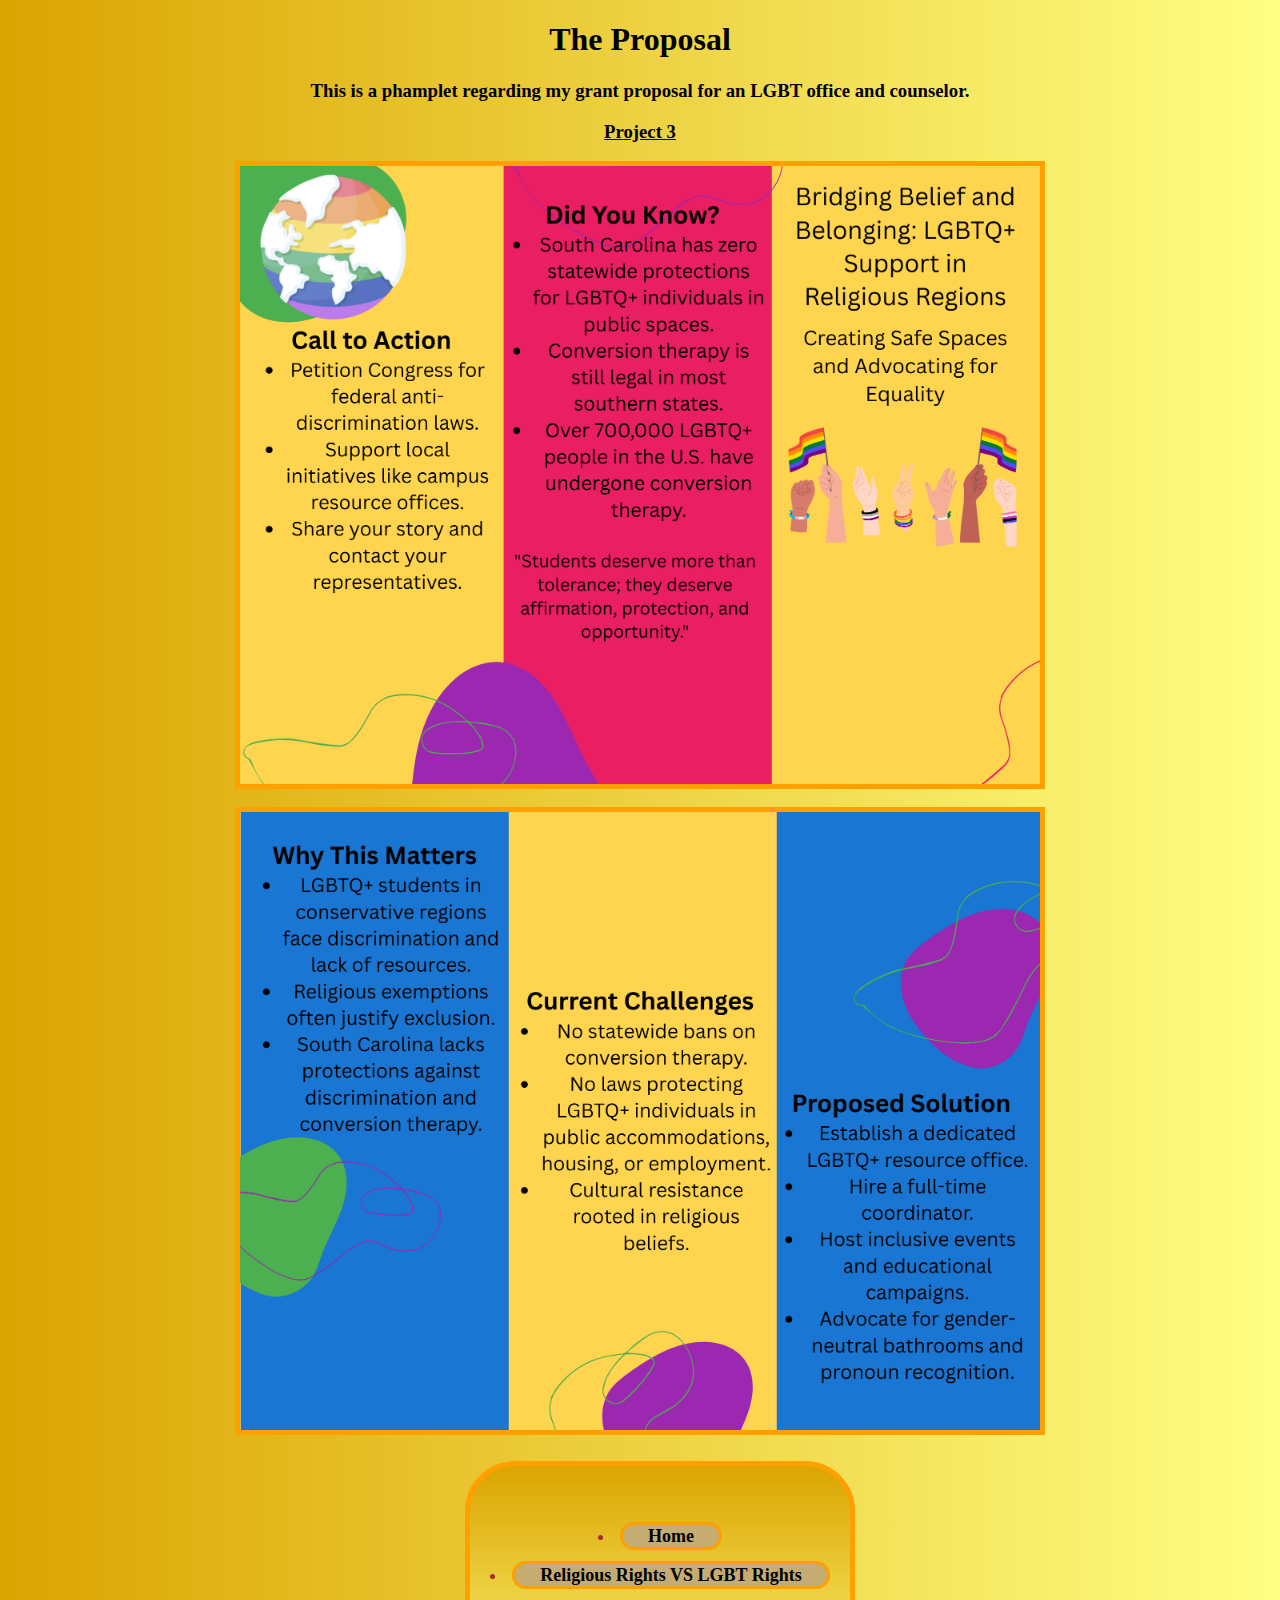
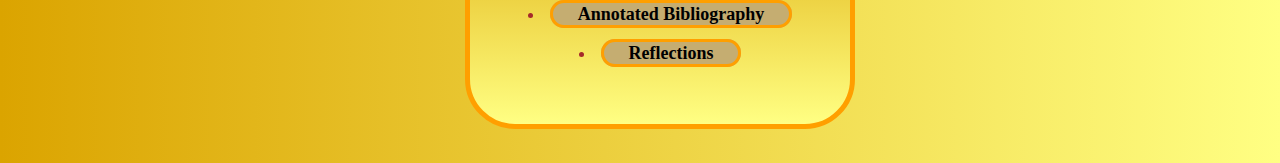
<file: grant_proposal.html>
<!DOCTYPE html>
<html>
  <head>
    <link rel="stylesheet" href="grant.css" >
  </head>
  <body>
    <h1>The Proposal</h1>
    <h3>This is a phamplet regarding my grant proposal for an LGBT office and counselor.</h3>
    <h3><a href="https://docs.google.com/document/d/1ohl32x-utjZRLgtjVuf_Rh4h0EAJD9BEIDp7Ge-LsEU/edit?usp=sharing"> Project 3</a></h3>
    <div class="brochure-container">
    <img class="page1" src="brochure-1.png" alt="Image description" />
<br>
    <img class="page2" src="brochure-2.png" alt="Image description" />
    </div>
    <nav>
      <ul>
    <section class="links">
      <li><a href="index.html">Home</a></li><br>
      <li><a href="persuasive.html">Religious Rights VS LGBT Rights</a></li><br>
      <li><a href="annotated.html">Annotated Bibliography</a></li><br>
      <li><a href="reflection.html">Reflections</a></li>
    </section>
      </ul>
      </nav>
  </body>
</html>
</file>
<file: grant.css>
body {background: linear-gradient(to left, #ffff83,#dba400)}
p {color: black;}
h1 {font-weight: bold;text-align: center;color: #000000}
h3 {text-align: center;color: #000000}
.links {background: linear-gradient(to top, #ffff83,#dba400);text-align: center;padding: 60px 20px;color: #000000;font-weight: bold;border-style: solid; border-width: thick;border-color: #ff9f00;border-radius: 50px}
img{border-style: solid; border-width: thick;border-color: #ff9f00;display: block;max-width: 800px;width: 100%;height: auto;margin-left: auto; margin-right: auto}
a {color: #000000}
ul{list-style-position: inside;}
nav {display: flex;justify-content: center;padding: 10px 0;}
nav a {color: #000000;text-decoration: none;padding: 1px 25px;font-size: 18px;background-color: #c5ad71;border-style: solid;border-color: #ff9f00;border-radius: 50px}
href {text-align: center}
ul li {list-style-position: inside; text-align: center;color: brown}
</file>
